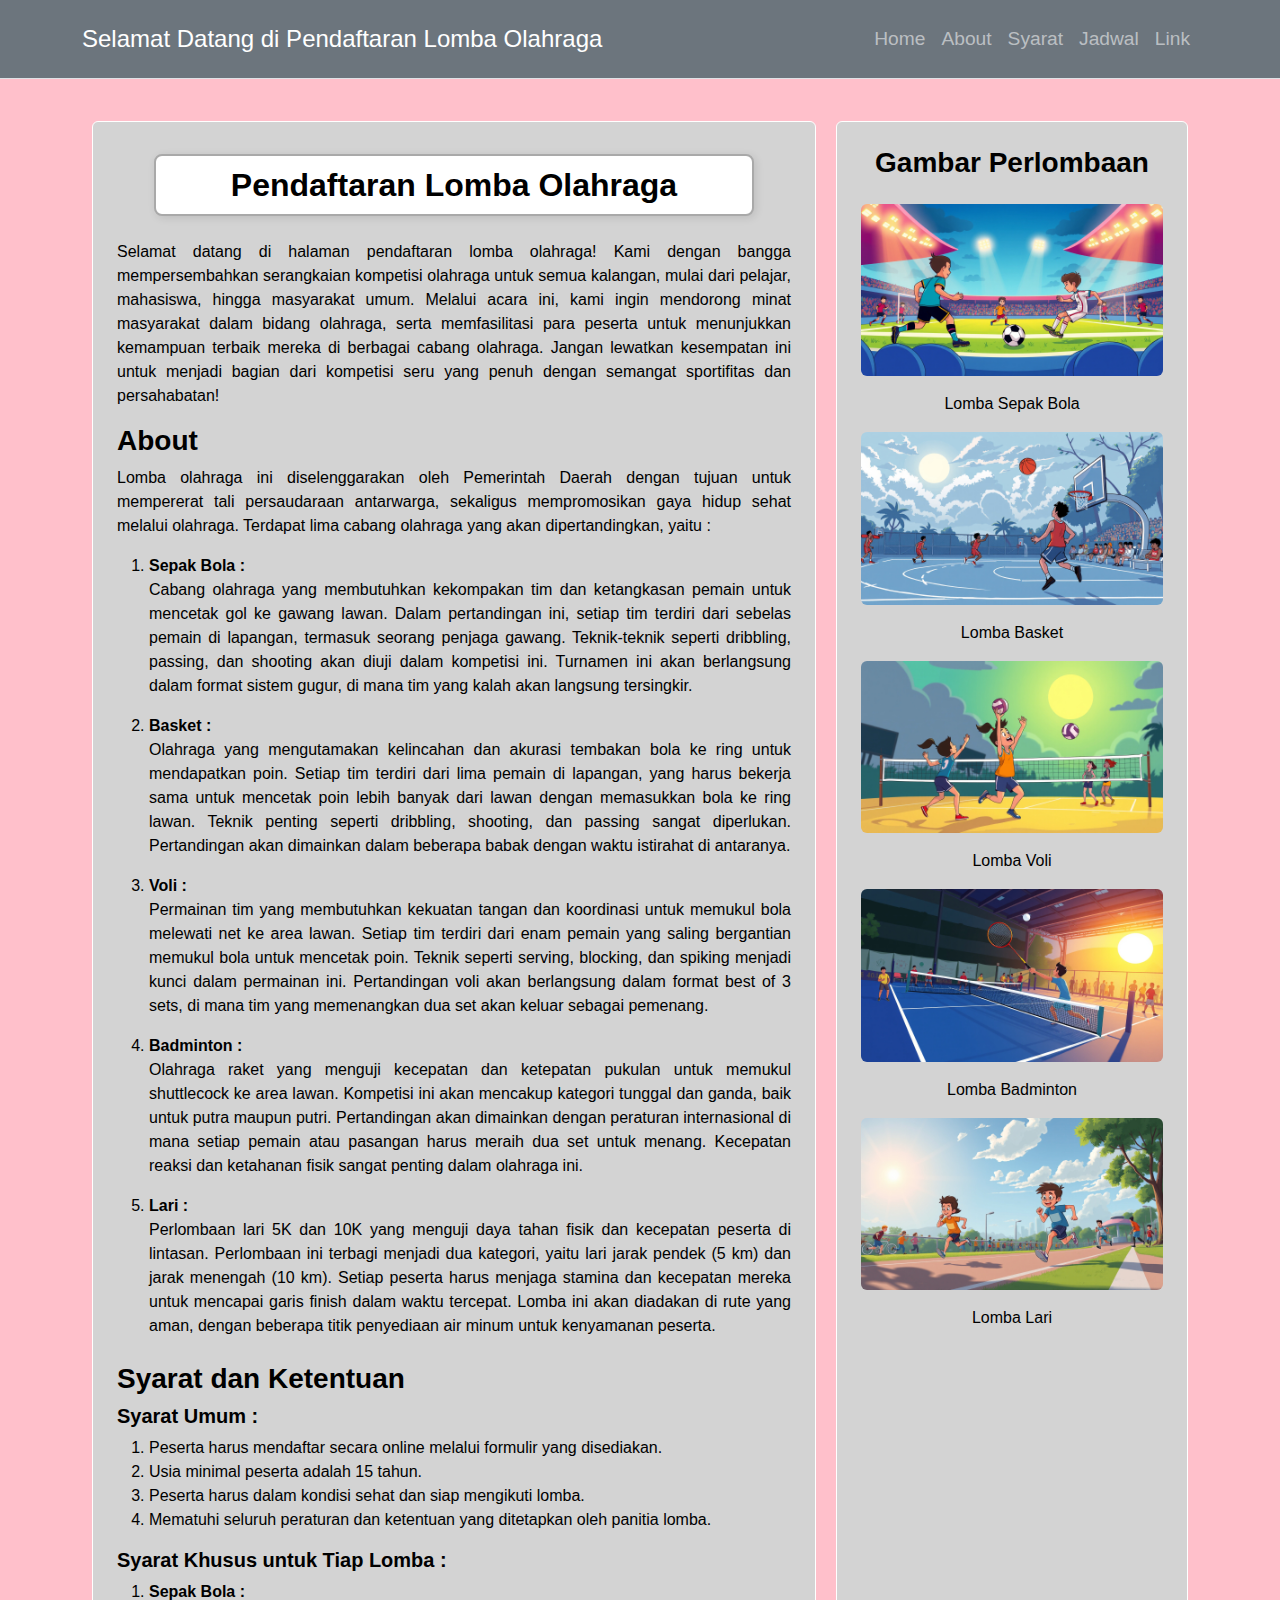
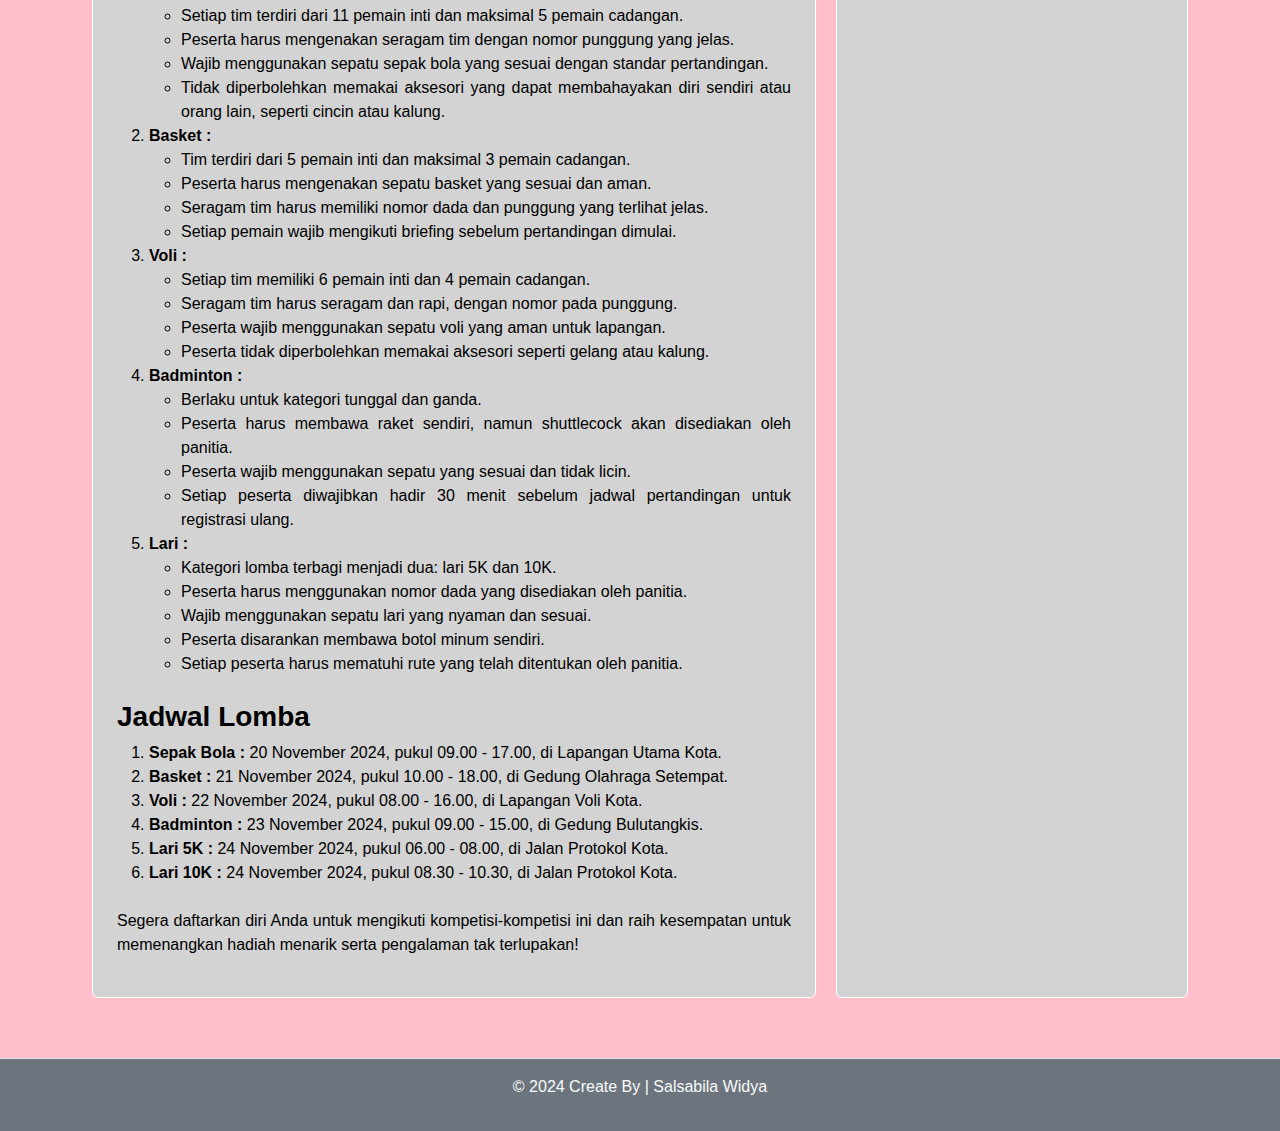
<file: TugasPrak1Konsep/index.html>
<!DOCTYPE html>
<html lang="en">
<head>
    <meta charset="UTF-8">
    <meta name="viewport" content="width=device-width, initial-scale=1.0">
    <title>Pendaftaran Lomba Olahraga</title>

    <!-- Bootstrap CSS -->
    <link href="https://cdn.jsdelivr.net/npm/bootstrap@5.3.3/dist/css/bootstrap.min.css" rel="stylesheet" integrity="sha384-QWTKZyjpPEjISv5WaRU9OFeRpok6YctnYmDr5pNlyT2bRjXh0JMhjY6hW+ALEwIH" crossorigin="anonymous">

    <link rel="stylesheet" href="style.css">
</head>
<body>

    <header>
        <!-- Navbar Start -->
        <nav class="navbar sticky-top border-bottom navbar-expand-lg navbar-dark bg-secondary">
            <div class="container">
                <a class="navbar-brand" href="#">Selamat Datang di Pendaftaran Lomba Olahraga</a>
                <button class="navbar-toggler" type="button" data-bs-toggle="collapse" data-bs-target="#navbarNav" aria-controls="navbarNav" aria-expanded="false" aria-label="Toggle navigation">
                    <span class="navbar-toggler-icon"></span>
                </button>
                <div class="collapse navbar-collapse" id="navbarNav">
                    <ul class="navbar-nav ms-auto">
                        <li class="nav-item">
                            <a class="nav-link" href="#Home">Home</a>
                        </li>
                        <li class="nav-item">
                            <a class="nav-link" href="#About">About</a>
                        </li>
                        <li class="nav-item">
                            <a class="nav-link" href="#Syarat">Syarat</a>
                        </li>
                        <li class="nav-item">
                            <a class="nav-link" href="#Jadwal">Jadwal</a>
                        </li>
                        <li class="nav-item">
                            <a class="nav-link" href="pendaftaran.html">Link</a>
                        </li>
                    </ul>
                </div>
            </div>
        </nav>
        <!-- Navbar End -->
    </header>

    <main class="container mt-3 pt-3">
        <div class="col-md-8 col-12">
            <!-- Article Start -->
            <article class="p-4 mb-4 rounded">
                <h2 id="Home" class="mb-4"><strong>Pendaftaran Lomba Olahraga</strong></h2>
                <p>
                    Selamat datang di halaman pendaftaran lomba olahraga! Kami dengan bangga mempersembahkan serangkaian kompetisi olahraga untuk semua kalangan, mulai dari pelajar, mahasiswa, hingga masyarakat umum. Melalui acara ini, kami ingin mendorong minat masyarakat dalam bidang olahraga, serta memfasilitasi para peserta untuk menunjukkan kemampuan terbaik mereka di berbagai cabang olahraga. Jangan lewatkan kesempatan ini untuk menjadi bagian dari kompetisi seru yang penuh dengan semangat sportifitas dan persahabatan!
                </p>

                <!-- About Start -->
                <section id="About" class="mb-4">
                    <h3><strong>About</strong></h3>
                    <p>
                        Lomba olahraga ini diselenggarakan oleh Pemerintah Daerah dengan tujuan untuk mempererat tali persaudaraan antarwarga, sekaligus mempromosikan gaya hidup sehat melalui olahraga. Terdapat lima cabang olahraga yang akan dipertandingkan, yaitu :
                    </p>
                    <ol>
                        <li>
                            <strong>Sepak Bola :</strong>
                            <p>
                                Cabang olahraga yang membutuhkan kekompakan tim dan ketangkasan pemain untuk mencetak gol ke gawang lawan. Dalam pertandingan ini, setiap tim terdiri dari sebelas pemain di lapangan, termasuk seorang penjaga gawang. Teknik-teknik seperti dribbling, passing, dan shooting akan diuji dalam kompetisi ini. Turnamen ini akan berlangsung dalam format sistem gugur, di mana tim yang kalah akan langsung tersingkir.
                            </p> 
                        </li>
                        <li>
                            <strong>Basket :</strong>
                            <p>
                                Olahraga yang mengutamakan kelincahan dan akurasi tembakan bola ke ring untuk mendapatkan poin. Setiap tim terdiri dari lima pemain di lapangan, yang harus bekerja sama untuk mencetak poin lebih banyak dari lawan dengan memasukkan bola ke ring lawan. Teknik penting seperti dribbling, shooting, dan passing sangat diperlukan. Pertandingan akan dimainkan dalam beberapa babak dengan waktu istirahat di antaranya.
                            </p>
                        </li>
                        <li>
                            <strong>Voli :</strong>
                            <p>
                                Permainan tim yang membutuhkan kekuatan tangan dan koordinasi untuk memukul bola melewati net ke area lawan. Setiap tim terdiri dari enam pemain yang saling bergantian memukul bola untuk mencetak poin. Teknik seperti serving, blocking, dan spiking menjadi kunci dalam permainan ini. Pertandingan voli akan berlangsung dalam format best of 3 sets, di mana tim yang memenangkan dua set akan keluar sebagai pemenang.
                            </p>
                        </li>
                        <li>
                            <strong>Badminton :</strong>
                            <p>
                                Olahraga raket yang menguji kecepatan dan ketepatan pukulan untuk memukul shuttlecock ke area lawan. Kompetisi ini akan mencakup kategori tunggal dan ganda, baik untuk putra maupun putri. Pertandingan akan dimainkan dengan peraturan internasional di mana setiap pemain atau pasangan harus meraih dua set untuk menang. Kecepatan reaksi dan ketahanan fisik sangat penting dalam olahraga ini.
                            </p>
                        </li>
                        <li>
                            <strong>Lari :</strong>
                            <p>
                                Perlombaan lari 5K dan 10K yang menguji daya tahan fisik dan kecepatan peserta di lintasan. Perlombaan ini terbagi menjadi dua kategori, yaitu lari jarak pendek (5 km) dan jarak menengah (10 km). Setiap peserta harus menjaga stamina dan kecepatan mereka untuk mencapai garis finish dalam waktu tercepat. Lomba ini akan diadakan di rute yang aman, dengan beberapa titik penyediaan air minum untuk kenyamanan peserta.
                            </p>
                        </li>
                    </ol>
                </section>
                <!-- About End -->

                <!-- Syarat Start -->
                <section id="Syarat" class="mb-4">
                    <h3><strong>Syarat dan Ketentuan</strong></h3>
                    <h5><strong>Syarat Umum :</strong></h5>
                    <ol>
                        <li>Peserta harus mendaftar secara online melalui formulir yang disediakan.</li>
                        <li>Usia minimal peserta adalah 15 tahun.</li>
                        <li>Peserta harus dalam kondisi sehat dan siap mengikuti lomba.</li>
                        <li>Mematuhi seluruh peraturan dan ketentuan yang ditetapkan oleh panitia lomba.</li>
                    </ol>
                
                    <h5><strong>Syarat Khusus untuk Tiap Lomba :</strong></h5>
                    <ol>
                        <li><strong>Sepak Bola :</strong>
                            <ul>
                                <li>Setiap tim terdiri dari 11 pemain inti dan maksimal 5 pemain cadangan.</li>
                                <li>Peserta harus mengenakan seragam tim dengan nomor punggung yang jelas.</li>
                                <li>Wajib menggunakan sepatu sepak bola yang sesuai dengan standar pertandingan.</li>
                                <li>Tidak diperbolehkan memakai aksesori yang dapat membahayakan diri sendiri atau orang lain, seperti cincin atau kalung.</li>
                            </ul>
                        </li>
                        <li><strong>Basket :</strong>
                            <ul>
                                <li>Tim terdiri dari 5 pemain inti dan maksimal 3 pemain cadangan.</li>
                                <li>Peserta harus mengenakan sepatu basket yang sesuai dan aman.</li>
                                <li>Seragam tim harus memiliki nomor dada dan punggung yang terlihat jelas.</li>
                                <li>Setiap pemain wajib mengikuti briefing sebelum pertandingan dimulai.</li>
                            </ul>
                        </li>
                        <li><strong>Voli :</strong>
                            <ul>
                                <li>Setiap tim memiliki 6 pemain inti dan 4 pemain cadangan.</li>
                                <li>Seragam tim harus seragam dan rapi, dengan nomor pada punggung.</li>
                                <li>Peserta wajib menggunakan sepatu voli yang aman untuk lapangan.</li>
                                <li>Peserta tidak diperbolehkan memakai aksesori seperti gelang atau kalung.</li>
                            </ul>
                        </li>
                        <li><strong>Badminton :</strong>
                            <ul>
                                <li>Berlaku untuk kategori tunggal dan ganda.</li>
                                <li>Peserta harus membawa raket sendiri, namun shuttlecock akan disediakan oleh panitia.</li>
                                <li>Peserta wajib menggunakan sepatu yang sesuai dan tidak licin.</li>
                                <li>Setiap peserta diwajibkan hadir 30 menit sebelum jadwal pertandingan untuk registrasi ulang.</li>
                            </ul>
                        </li>
                        <li><strong>Lari :</strong>
                            <ul>
                                <li>Kategori lomba terbagi menjadi dua: lari 5K dan 10K.</li>
                                <li>Peserta harus menggunakan nomor dada yang disediakan oleh panitia.</li>
                                <li>Wajib menggunakan sepatu lari yang nyaman dan sesuai.</li>
                                <li>Peserta disarankan membawa botol minum sendiri.</li>
                                <li>Setiap peserta harus mematuhi rute yang telah ditentukan oleh panitia.</li>
                            </ul>
                        </li>
                    </ol>
                </section>
                <!-- Syarat End -->

                <!-- Jadwal Start -->
                <section id="Jadwal" class="mb-4">
                    <h3><strong>Jadwal Lomba</strong></h3>
                    <ol>
                        <li><strong>Sepak Bola :</strong> 20 November 2024, pukul 09.00 - 17.00, di Lapangan Utama Kota.</li>
                        <li><strong>Basket :</strong> 21 November 2024, pukul 10.00 - 18.00, di Gedung Olahraga Setempat.</li>
                        <li><strong>Voli :</strong> 22 November 2024, pukul 08.00 - 16.00, di Lapangan Voli Kota.</li>
                        <li><strong>Badminton :</strong> 23 November 2024, pukul 09.00 - 15.00, di Gedung Bulutangkis.</li>
                        <li><strong>Lari 5K :</strong> 24 November 2024, pukul 06.00 - 08.00, di Jalan Protokol Kota.</li>
                        <li><strong>Lari 10K :</strong> 24 November 2024, pukul 08.30 - 10.30, di Jalan Protokol Kota.</li>
                    </ol>
                </section>
                <!-- Jadwal End -->

                <p>
                    Segera daftarkan diri Anda untuk mengikuti kompetisi-kompetisi ini dan raih kesempatan untuk memenangkan hadiah menarik serta pengalaman tak terlupakan!
                </p>
            </article>
            <!-- Article End -->
        </div>

        <!-- Aside Start -->
        <aside class="p-4 mb-4 rounded">
            <h3 class="mb-4"><strong>Gambar Perlombaan</strong></h3>
            <p></p>
            <img src="football.jpg" alt="Lomba Sepak Bola" class="img-fluid mb-3 rounded">
            <p class="text-center">Lomba Sepak Bola</p>
            <img src="basketball.jpg" alt="Lomba Basket" class="img-fluid mb-3 rounded">
            <p class="text-center">Lomba Basket</p>
            <img src="volleyball.jpg" alt="Lomba Basket" class="img-fluid mb-3 rounded">
            <p class="text-center">Lomba Voli</p>
            <img src="badminton.jpg" alt="Lomba Badminton" class="img-fluid mb-3 rounded">
            <p class="text-center">Lomba Badminton</p>
            <img src="race.jpg" alt="Lomba Lari" class="img-fluid mb-3 rounded">
            <p class="text-center">Lomba Lari</p>
        </aside>
        <!-- Aside End -->

    </main>
    
    <!-- Footer Start -->
    <footer class="text-center text-light bg-secondary py-3 mt-3 border-top">
        <p>&copy; 2024 Create By | Salsabila Widya</p>
    </footer>
    <!-- Footer End -->

    <!-- Bootstrap JS (Optional) -->
    <script src="https://cdn.jsdelivr.net/npm/bootstrap@5.3.3/dist/js/bootstrap.bundle.min.js" integrity="sha384-YvpcrYf0tY3lHB60NNkmXc5s9fDVZLESaAA55NDzOxhy9GkcIdslK1eN7N6jIeHz" crossorigin="anonymous"></script>
</body>
</html>
</file>
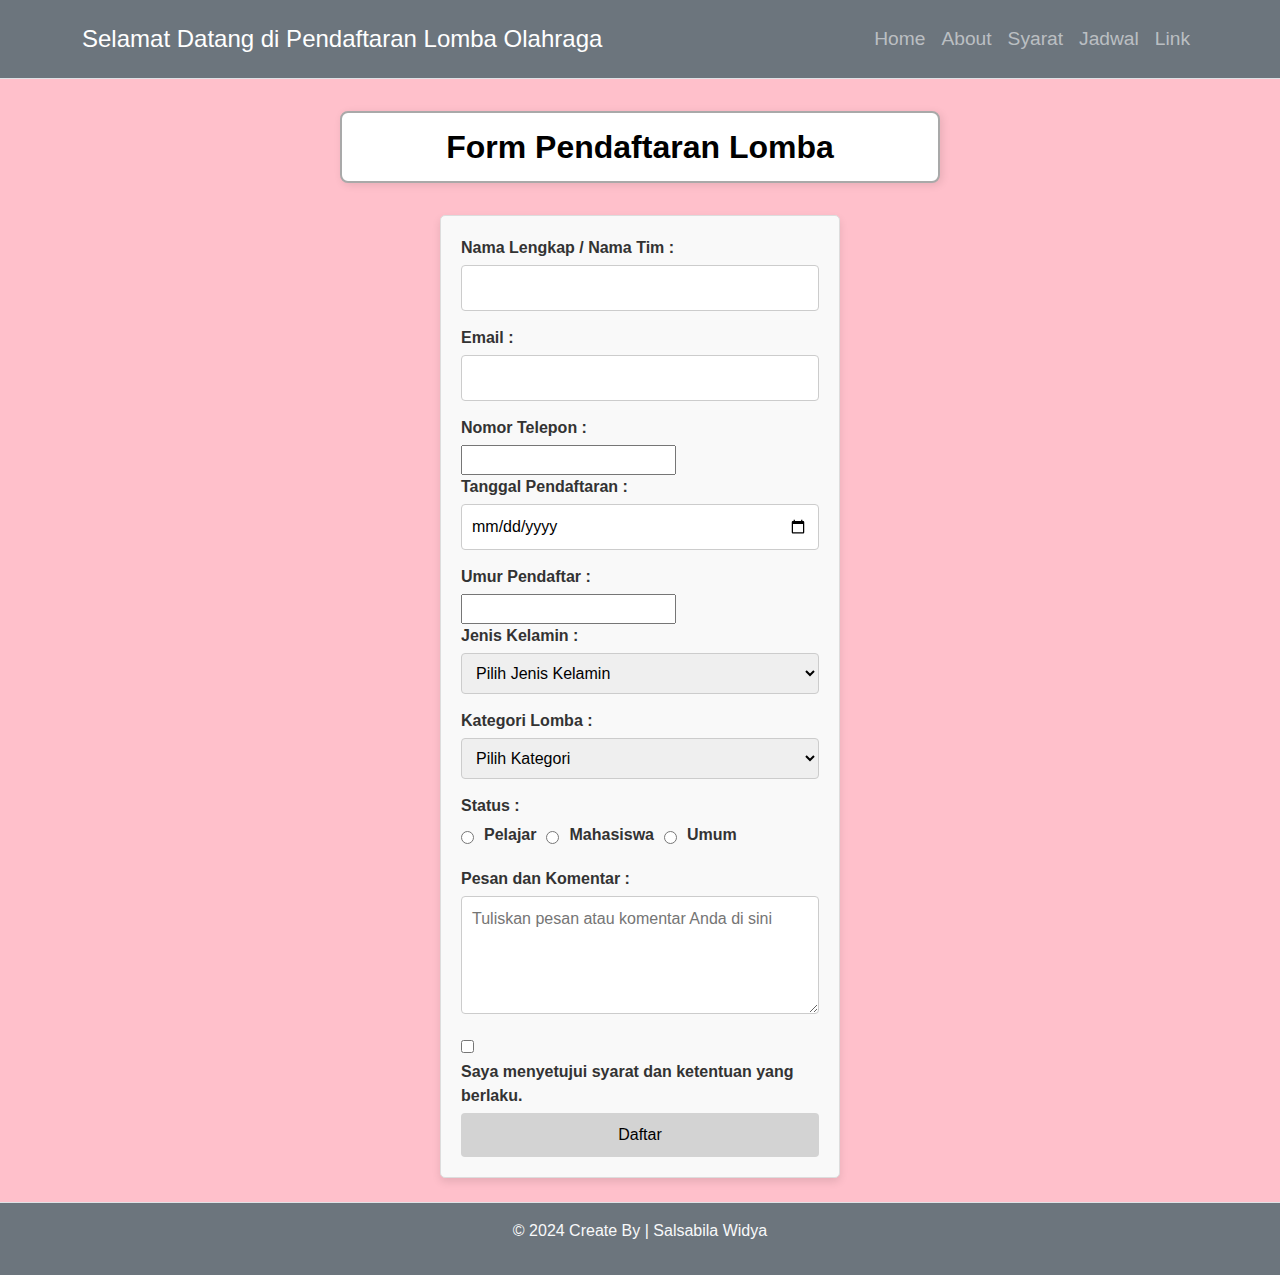
<file: TugasPrak1Konsep/pendaftaran.html>
<!DOCTYPE html>
<html lang="en">
<head>
    <meta charset="UTF-8">
    <meta name="viewport" content="width=device-width, initial-scale=1.0">
    <title>Pendaftaran Lomba Olahraga</title>

    <!-- Bootstrap CSS -->
    <link href="https://cdn.jsdelivr.net/npm/bootstrap@5.3.3/dist/css/bootstrap.min.css" rel="stylesheet" integrity="sha384-QWTKZyjpPEjISv5WaRU9OFeRpok6YctnYmDr5pNlyT2bRjXh0JMhjY6hW+ALEwIH" crossorigin="anonymous">

    <link rel="stylesheet" href="style.css">
</head>
<body>

    <header>
        <!-- Navbar Start -->
        <nav class="navbar sticky-top border-bottom navbar-expand-lg navbar-dark bg-secondary">
            <div class="container">
                <a class="navbar-brand" href="#">Selamat Datang di Pendaftaran Lomba Olahraga</a>
                <button class="navbar-toggler" type="button" data-bs-toggle="collapse" data-bs-target="#navbarNav" aria-controls="navbarNav" aria-expanded="false" aria-label="Toggle navigation">
                    <span class="navbar-toggler-icon"></span>
                </button>
                <div class="collapse navbar-collapse" id="navbarNav">
                    <ul class="navbar-nav ms-auto">
                        <li class="nav-item">
                            <a class="nav-link" href="index.html">Home</a>
                        </li>
                        <li class="nav-item">
                            <a class="nav-link" href="#About">About</a>
                        </li>
                        <li class="nav-item">
                            <a class="nav-link" href="#Syarat">Syarat</a>
                        </li>
                        <li class="nav-item">
                            <a class="nav-link" href="#Jadwal">Jadwal</a>
                        </li>
                        <li class="nav-item">
                            <a class="nav-link" href="pendaftaran.html">Link</a>
                        </li>
                    </ul>
                </div>
            </div>
        </nav>
        <!-- Navbar End -->
    </header>
    <h2>Form Pendaftaran Lomba</h2>
    <form action="proses_pendaftaran.php" method="post">
        <!-- Nama -->
        <label for="nama">Nama Lengkap / Nama Tim :</label>
        <input type="text" id="nama" name="nama" required>

        <!-- Email -->
        <label for="email">Email :</label>
        <input type="email" id="email" name="email" required>

        <!-- Nomor Telepon -->
        <label for="nomor">Nomor Telepon :</label>
        <input type="tel" id="nomor" name="nomor" required>

        <!-- Tanggal Pendaftaran -->
        <label for="tanggal_pendaftaran">Tanggal Pendaftaran :</label>
        <input type="date" id="tanggal_pendaftaran" name="tanggal_pendaftaran" required>

        <!-- Umur Pendaftar -->
        <label for="umur">Umur Pendaftar :</label>
        <input type="number" id="umur" name="umur" min="0" required>

        <!-- Jenis Kelamin -->
        <label for="jenis_kelamin">Jenis Kelamin :</label>
        <select name="jenis_kelamin" id="jenis_kelamin" required>
            <option value="">Pilih Jenis Kelamin</option>
            <option value="laki-laki">Laki-Laki</option>
            <option value="perempuan">Perempuan</option>
        </select>

        <!-- Kategori Lomba -->
        <label for="kategori_lomba">Kategori Lomba :</label>
        <select name="kategori_lomba" id="kategori_lomba" required>
            <option value="">Pilih Kategori</option>
            <option value="Sepak_Bola">Sepak Bola</option>
            <option value="Basket">Basket</option>
            <option value="Voli">Voli</option>
            <option value="Badminton">Badminton</option>
            <option value="lari_5k">Lari 5K</option>
            <option value="lari_10k">Lari 10K</option>
        </select>

        <!-- Status Peserta -->
        <label>Status :</label>
        <div class="radio-group">
            <input type="radio" id="pelajar" name="status" value="pelajar" required>
            <label for="pelajar">Pelajar</label>

            <input type="radio" id="mahasiswa" name="status" value="mahasiswa" required>
            <label for="mahasiswa">Mahasiswa</label>

            <input type="radio" id="umum" name="status" value="umum" required>
            <label for="umum">Umum</label>
        </div>

        <!-- Pesan atau Komentar -->
        <label for="pesan">Pesan dan Komentar :</label>
        <textarea name="pesan" id="pesan" rows="4" placeholder="Tuliskan pesan atau komentar Anda di sini"></textarea>

        <!-- Checkbox Syarat dan Ketentuan -->
        <div>
            <input type="checkbox" id="syarat" name="syarat" required>
            <label for="syarat">Saya menyetujui syarat dan ketentuan yang berlaku.</label>
        </div>

        <!-- Tombol Submit -->
        <button type="submit" class="button-daftar">Daftar</button>
    </form>
    </main>

    <!-- Footer Start -->
    <footer class="text-center text-light bg-secondary py-3 mt-4 border-top">
        <p>&copy; 2024 Create By | Salsabila Widya</p>
    </footer>
    <!-- Footer End -->

    <!-- Bootstrap JS (Optional) -->
    <script src="https://cdn.jsdelivr.net/npm/bootstrap@5.3.3/dist/js/bootstrap.bundle.min.js" integrity="sha384-YvpcrYf0tY3lHB60NNkmXc5s9fDVZLESaAA55NDzOxhy9GkcIdslK1eN7N6jIeHz" crossorigin="anonymous"></script>
</body>
</html>
</file>
<file: TugasPrak1Konsep/style.css>
.navbar {
    padding: 1rem; /* Menambah padding pada navbar */
    font-size: 1.1rem; /* Memperbesar ukuran font navbar */
}

.navbar-brand {
    font-size: 1.5rem; /* Memperbesar ukuran font untuk brand navbar */
}

.nav-link {
    font-size: 1.2rem; /* Memperbesar ukuran font untuk item link navbar */
}

body {
    font-family: Arial, sans-serif;
    margin: 0;
    padding: 0;
    box-sizing: border-box;
    background-color: pink;
    color: black;
}

html {
    scroll-behavior: smooth;
}

main {
    display: flex;
    flex-wrap: nowrap;
    margin: 0px 100px;
    padding: 20px;
}

aside, article {
    padding: 20px;
    background-color: lightgray;
    margin: 10px;
    border: 1px solid white;
    border-radius: 10px;
}

article {
    flex: 3;
    text-align: justify;
}

article h2 {
    text-align: center;
    border: 2px solid darkgray;
    padding: 10px 20px;
    background-color: white;
    border-radius: 8px;
    box-shadow: 2px 2px 8px rgba(0, 0, 0, 0.1);
    display: flex;
    justify-content: center;
    align-items: center;
    width: 100%;
    color: black;
    margin-top: 0.5rem;
}

aside {
    flex: 1;
    text-align: center;
}

img, figure img {
    border-radius: 10px;
    max-width: 100%;
    height: auto;
    display: block;
    object-fit: cover;
}

figcaption {
    text-align: center;
    padding: 5px;
    font-size: small;
    color: #7d7d7d;
}

.table {
    width: 100%;
    border-collapse: collapse;
}

.table th, .table td {
    border: 1px solid #DDD;
    padding: 10px;
    text-align: left;
    font-size: 12px;
}

.table th {
    background-color: #292828;
    color: white;
}

@media (max-width: 768px) {
    main {
        flex-direction: column;
        margin: 0px 20px;
    }

    article, aside {
        margin: 5px 0;
    }
}

form {
    max-width: 400px;
    margin: 0 auto;
    padding: 20px;
    background-color: #f9f9f9;
    border: 1px solid #ddd;
    border-radius: 5px;
    box-shadow: 0px 4px 8px rgba(0, 0, 0, 0.1);
}

label {
    font-weight: bold;
    margin-bottom: 5px;
    display: block;
    color: #333;
}

input[type="text"],
input[type="email"],
input[type="tal"],
input[type="date"],
select,
textarea {
    width: 100%;
    padding: 10px;
    margin-bottom: 15px;
    border: 1px solid #ccc;
    border-radius: 4px;
    font-size: 16px;
    box-sizing: border-box;
}

.radio-group {
    display: flex;
    gap: 10px;
    margin-bottom: 15px;
}


h2 {
    text-align: center;
    border: 2px solid darkgray;
    padding: 15px 20px;
    background-color: white;
    border-radius: 8px;
    box-shadow: 2px 2px 8px rgba(0, 0, 0, 0.1);
    display: flex;
    justify-content: center;
    align-items: center;
    margin: 2rem auto; /* Center the h2 and add top margin */
    width: auto; /* Adjust width to content */
    max-width: 600px; /* Limit the maximum width */
    color: black;
    font-weight: bold;
}

.button-daftar {
    width: 100%;
    padding: 10px;
    background-color: lightgray;
    color: black;
    border: none;
    border-radius: 4px;
    cursor: pointer;
    font-size: 16px;
    transition: background-color 0.3s ease;
}

button:hover {
    background-color: pink;
}
</file>
